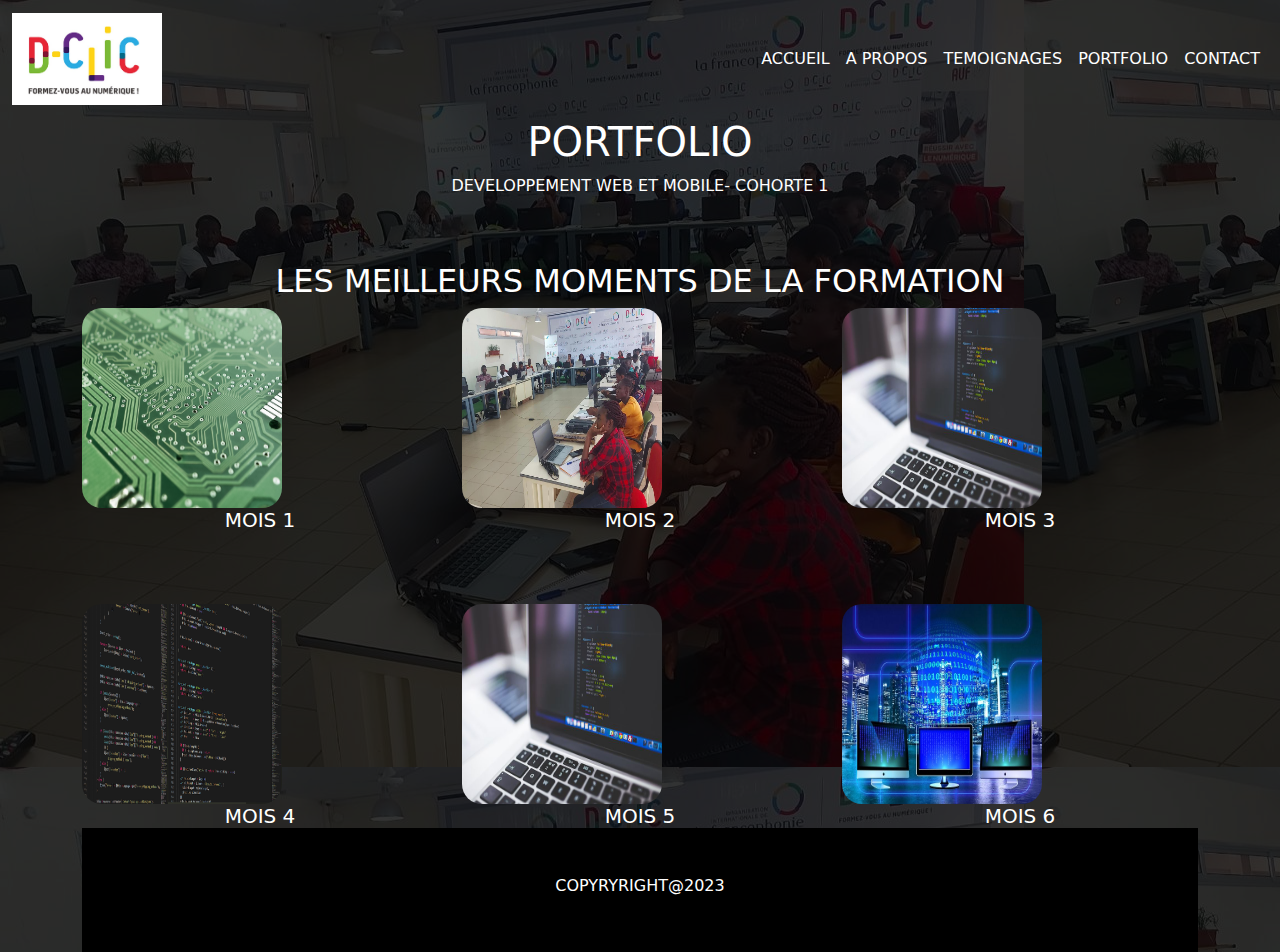
<file: index.html>
<!DOCTYPE html>
<html lang="en">

<head>
    <meta charset="UTF-8">
    <meta http-equiv="X-UA-Compatible" content="IE=edge">
    <meta name="viewport" content="width=device-width, initial-scale=1.0">
    <link rel="stylesheet" href="bootstrap-5.3.0-alpha3-dist/css/bootstrap.min.css">
    <link rel="stylesheet" href="style.css">
    <title>accueil</title>
</head>

<body>
    <div class="general">
        <nav class="navbar navbar-expand-md ">
            <div class="container-fluid">
                <a class="navbar-brand" href="#">
                    <img src="dclic.jpg" alt="Logo" width="150">
                </a>
                <button class="navbar-toggler" type="button" data-bs-toggle="collapse" data-bs-target="#navbarNav"
                    aria-controls="navbarNav" aria-expanded="false" aria-label="Toggle navigation">
                    <span class="navbar-toggler-icon"></span>
                </button>
                <div class="collapse navbar-collapse justify-content-end" id="navbarNav">
                    <ul class="navbar-nav">
                        <li class="nav-item">
                            <a class="nav-link" href="index.html">ACCUEIL</a>
                        </li>
                        <li class="nav-item">
                            <a class="nav-link" href="apropos.html">A PROPOS</a>
                        </li>
                        <li class="nav-item">
                            <a class="nav-link" href="temoignage.html">TEMOIGNAGES</a>
                        </li>
                        <li class="nav-item">
                            <a class="nav-link" href="portfolio.html">PORTFOLIO</a>
                        </li>
                        <li class="nav-item">
                            <a class="nav-link" href="contact.html">CONTACT</a>
                        </li>
                    </ul>
                </div>
            </div>
        </nav>
        <h1 style="color: white;">PORTFOLIO</h1>
        <P style="color: white;">DEVELOPPEMENT WEB ET MOBILE- COHORTE 1</P><br><br>

        <h2 style="color: white;">LES MEILLEURS MOMENTS DE LA FORMATION</h2>

        <div class="container">
            <div class="row row-cols-1 row-cols-md-3 g-4">
                <div class="col">
                    <div>
                        <img src="mois1.jpg" class="card-img" alt="...">
                        <div class="card-body">
                            <h5 class="card-title">MOIS 1</h5>

                        </div>

                    </div>
                </div>
                <div class="col">
                    <div>
                        <img src="fond.jpg" class="card-img" alt="...">
                        <div class="card-body">
                            <h5 class="card-title">MOIS 2</h5>
                        </div>
                    </div>
                </div>
                <div class="col">
                    <div >
                        <img src="mois2.jpg" class="card-img" alt="...">
                        <div class="card-body">
                            <h5 class="card-title">MOIS 3</h5>

                        </div>

                    </div>
                </div>
            </div>
            <br><br><br>


            <div class="row row-cols-1 row-cols-md-3 g-4">
                <div class="col">
                    <div >
                        <img src="mois3.png" class="card-img" alt="...">
                        <div class="card-body">
                            <h5 class="card-title">MOIS 4</h5>


                        </div>

                    </div>
                </div>
                <div class="col">
                    <div >
                        <img src="mois2.jpg" class="card-img" alt="...">
                        <div class="card-body">
                            <h5 class="card-title">MOIS 5</h5>
                        </div>
                    </div>
                </div>
                <div class="col">
                    <div >
                        <img src="mois6.jpg" class="card-img" alt="...">
                        <div class="card-body">
                            <h5 class="card-title">MOIS 6</h5>

                        </div>

                    </div>
                </div>
            </div>


            <div class="footer">
                <div class="footer-bottom text-white py-5">
                    <div class="container-fluid">
                        <div class="row">
                            <div class="col-12 ">
                                <h6 class="t"> COPYRYRIGHT@2023</h6>
                            </div>
                        </div>
                    </div>
                </div>
            </div>


        </div>
    </div>

</body>

</html>
</file>
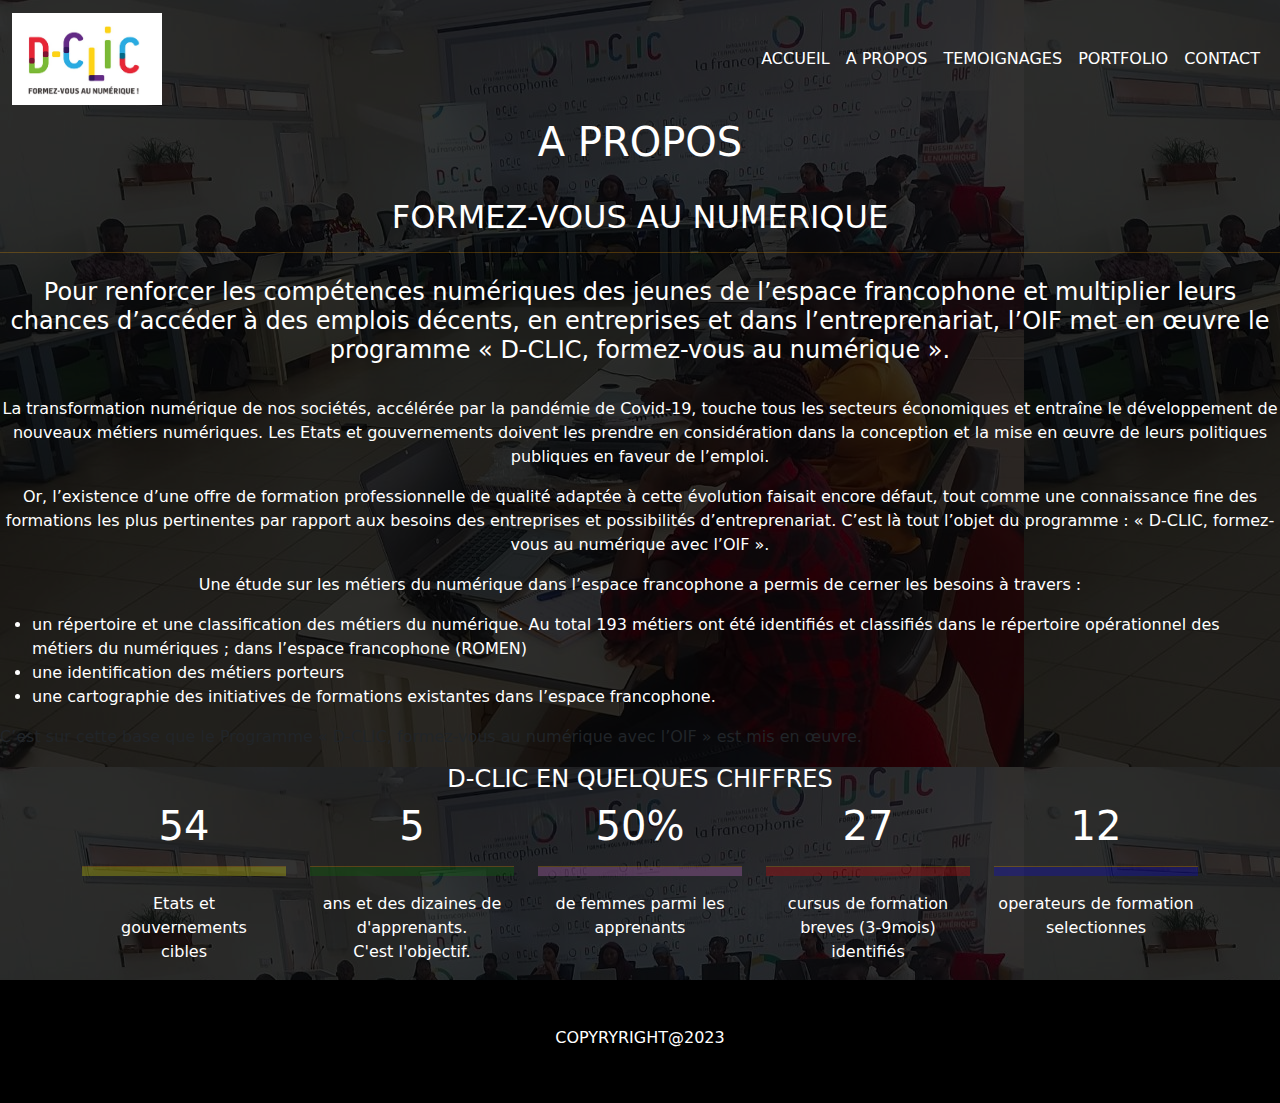
<file: apropos.html>
<!DOCTYPE html>
<html lang="en">

<head>
    <meta charset="UTF-8">
    <meta http-equiv="X-UA-Compatible" content="IE=edge">
    <meta name="viewport" content="width=device-width, initial-scale=1.0">
    <link rel="stylesheet" href="bootstrap-5.3.0-alpha3-dist/css/bootstrap.min.css">
    <link rel="stylesheet" href="style.css">
    <title>apropos</title>
</head>

<body>
    <div class="general">
        <nav class="navbar navbar-expand-md ">
            <div class="container-fluid">
                <a class="navbar-brand" href="#">
                    <img src="dclic.jpg" alt="Logo" width="150">
                </a>
                <button class="navbar-toggler" type="button" data-bs-toggle="collapse" data-bs-target="#navbarNav"
                    aria-controls="navbarNav" aria-expanded="false" aria-label="Toggle navigation">
                    <span class="navbar-toggler-icon"></span>
                </button>
                <div class="collapse navbar-collapse justify-content-end" id="navbarNav">
                    <ul class="navbar-nav">
                        <li class="nav-item">
                            <a class="nav-link" href="index.html">ACCUEIL</a>
                        </li>
                        <li class="nav-item">
                            <a class="nav-link" href="apropos.html">A PROPOS</a>
                        </li>
                        <li class="nav-item">
                            <a class="nav-link" href="temoignage.html">TEMOIGNAGES</a>
                        </li>
                        <li class="nav-item">
                            <a class="nav-link" href="portfolio.html">PORTFOLIO</a>
                        </li>
                        <li class="nav-item">
                            <a class="nav-link" href="contact.html">CONTACT</a>
                        </li>
                    </ul>
                </div>
            </div>
        </nav>
        <h1>A PROPOS</h1><br>
        <h2>FORMEZ-VOUS AU NUMERIQUE</h2>
        <hr>

        <h4>Pour renforcer les compétences numériques des jeunes de l’espace francophone et multiplier leurs chances
            d’accéder à des emplois décents, en entreprises et dans l’entreprenariat, l’OIF met en œuvre le programme «
            D-CLIC, formez-vous au numérique ».</h4>
        <br>
        <P>La transformation numérique de nos sociétés, accélérée par la pandémie de Covid-19, touche tous les secteurs
            économiques et entraîne le développement de nouveaux métiers numériques. Les Etats et gouvernements doivent
            les prendre en considération dans la conception et la mise en œuvre de leurs politiques publiques en faveur
            de l’emploi.</P>

        <p>Or, l’existence d’une offre de formation professionnelle de qualité adaptée à cette évolution faisait encore
            défaut, tout comme une connaissance fine des formations les plus pertinentes par rapport aux besoins des
            entreprises et possibilités d’entreprenariat. C’est là tout l’objet du programme : « D-CLIC, formez-vous au
            numérique avec l’OIF ».</p>

        <p>Une étude sur les métiers du numérique dans l’espace francophone a permis de cerner les besoins à travers :

        <ul class="liste">
            <li>un répertoire et une classification des métiers du numérique. Au total 193 métiers ont été identifiés et
                classifiés dans le répertoire opérationnel des métiers du numériques ; dans l’espace francophone (ROMEN)
            </li>
            <li>une identification des métiers porteurs</li>
            <li>une cartographie des initiatives de formations existantes dans l’espace francophone.</li>
        </ul>
        C’est sur cette base que le Programme « D-CLIC, formez-vous au numérique avec l’OIF » est mis en œuvre. </P>

        <h4>D-CLIC EN QUELQUES CHIFFRES</h4>

        <div class="container">
            <div class="row">
                <div class="col chiffre">
                    <h1>54</h1>
                    <hr class="trait1" value="50" max="50">
                    <p>Etats et<br>gouvernements<br>cibles</p>

                </div>
                <div class="col chiffre">
                    <h1>5</h1>
                    <hr class="trait2" value="50" max="50">
                    <p>ans et des dizaines de<br>d'apprenants.<br>C'est l'objectif.</p>

                </div>
                <div class="col chiffre">
                    <h1>50%</h1>
                    <hr class="trait3" value="50" max="50">
                    <p>de femmes parmi les <br>apprenants</p>

                </div>
                <div class="col chiffre">
                    <h1>27</h1>
                    <hr class="trait4" value="50" max="50">
                    <p>cursus de formation<br>breves (3-9mois)<br>identifiés</p>

                </div>
                <div class="col chiffre">
                    <h1>12</h1>
                    <hr class="trait5" value="50" max="50">
                    <p>operateurs de formation<br>selectionnes</p>

                </div>
            </div>

        </div>






        <div class="footer">
            <div class="footer-bottom text-white py-5">
                <div class="container-fluid">
                    <div class="row">
                        <div class="col-12 ">
                            <h6 class="t"> COPYRYRIGHT@2023</h6>
                        </div>
                    </div>
                </div>
            </div>
        </div>
</body>
</file>
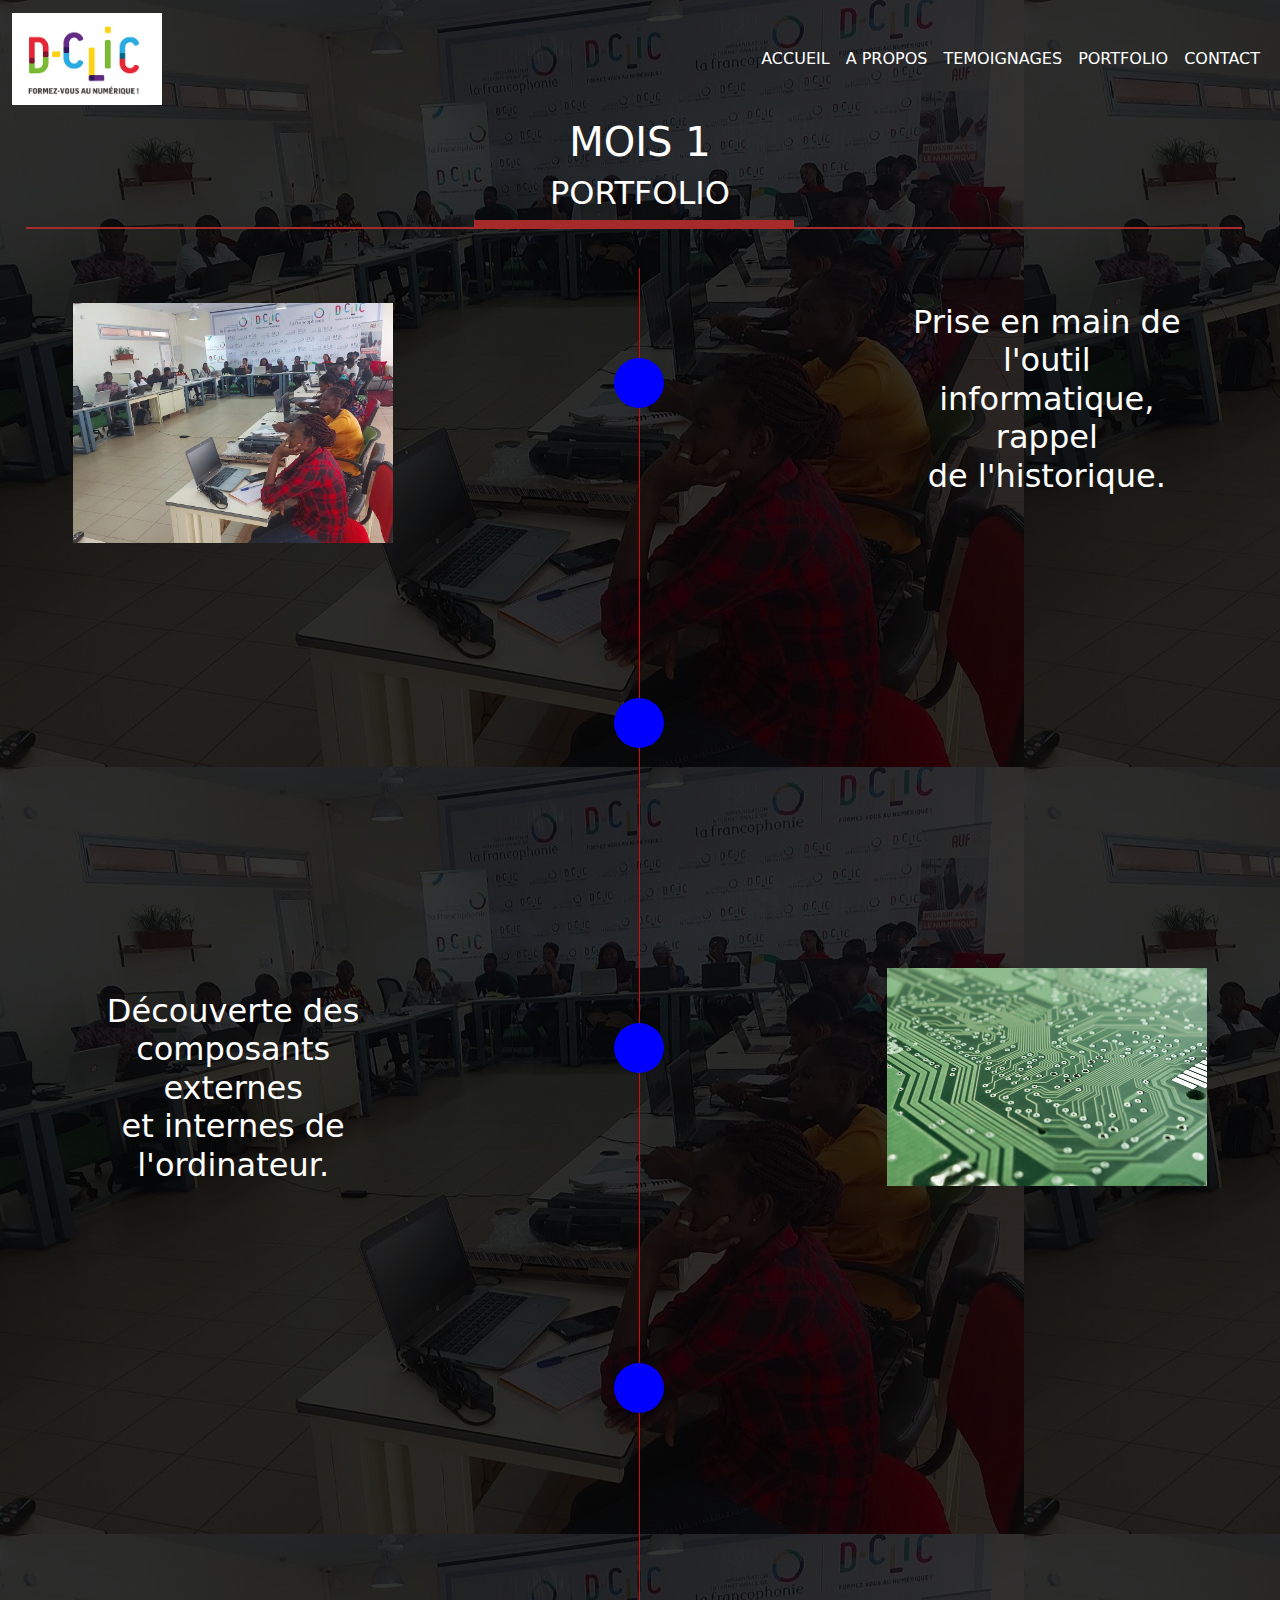
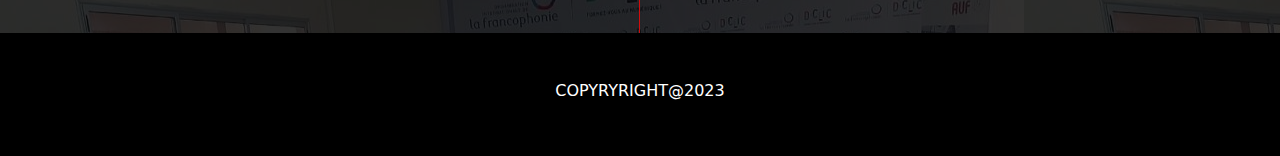
<file: portfolio.html>
<!DOCTYPE html>
<html lang="en">

<head>
    <meta charset="UTF-8">
    <meta http-equiv="X-UA-Compatible" content="IE=edge">
    <meta name="viewport" content="width=device-width, initial-scale=1.0">
    <link rel="stylesheet" href="bootstrap-5.3.0-alpha3-dist/css/bootstrap.min.css">
    <link rel="stylesheet" href="style.css">
    <title>accueil</title>
</head>

<body>
    <div class="general">
        <nav class="navbar navbar-expand-md ">
            <div class="container-fluid">
                <a class="navbar-brand" href="#">
                    <img src="dclic.jpg" alt="Logo" width="150">
                </a>
                <button class="navbar-toggler" type="button" data-bs-toggle="collapse" data-bs-target="#navbarNav"
                    aria-controls="navbarNav" aria-expanded="false" aria-label="Toggle navigation">
                    <span class="navbar-toggler-icon"></span>
                </button>
                <div class="collapse navbar-collapse justify-content-end" id="navbarNav">
                    <ul class="navbar-nav">
                        <li class="nav-item">
                            <a class="nav-link" href="index.html">ACCUEIL</a>
                        </li>
                        <li class="nav-item">
                            <a class="nav-link" href="apropos.html">A PROPOS</a>
                        </li>
                        <li class="nav-item">
                            <a class="nav-link" href="temoignage.html">TEMOIGNAGES</a>
                        </li>
                        <li class="nav-item">
                            <a class="nav-link" href="portfolio.html">PORTFOLIO</a>
                        </li>
                        <li class="nav-item">
                            <a class="nav-link" href="contact.html">CONTACT</a>
                        </li>
                    </ul>
                </div>
            </div>
        </nav>


        <h1 class="ok">MOIS 1</h1>
    <h2 class="ok">PORTFOLIO</h2>
    <div class="bon"></div>
    <div class="cool"></div>
    <br><br>
    <div class="ima">
    <div class="reg" style="width: 25%;">
        <img src="fond.jpg" class="card-img-top" alt="...">
                <br><br><br><br><br><br>
                <div class="card-body">
                    
                </div>
            </div> 

            <div class="is">    <span></span><span class="salif"></span> </div>
            <div class="regi" style="width: 25%;">

                <div class="card-body">
                    <h2 style="color: white;" class="card-text">Prise en main de l'outil <br> informatique, rappel <br> de l'historique.</h2>
                </div> <br>
                
            </div>
    </div>
        <div class="ima">
            <div class="regi" style="width: 25%;">
                
                        <br>
                        <div class="card-body">
                            <h2 style="color: white;" class="card-text">Découverte     des <br> composants externes <br> et    internes    de <br> l'ordinateur.</h2>
                        </div>
                    </div> 
        
                    <div class="is">    <span></span><span class="salif"></span> </div>
                    <div class="regi" style="width: 25%;">
                        <img src="mois1.jpg" class="card-img-top" alt="...">
        
                        
                    </div>
        </div>






        <div class="footer">
            <div class="footer-bottom text-white py-5">
                <div class="container-fluid">
                    <div class="row">
                        <div class="col-12 ">
                            <h6 class="t"> COPYRYRIGHT@2023</h6>
                        </div>
                    </div>
                </div>
            </div>
        </div>

</body>
</file>
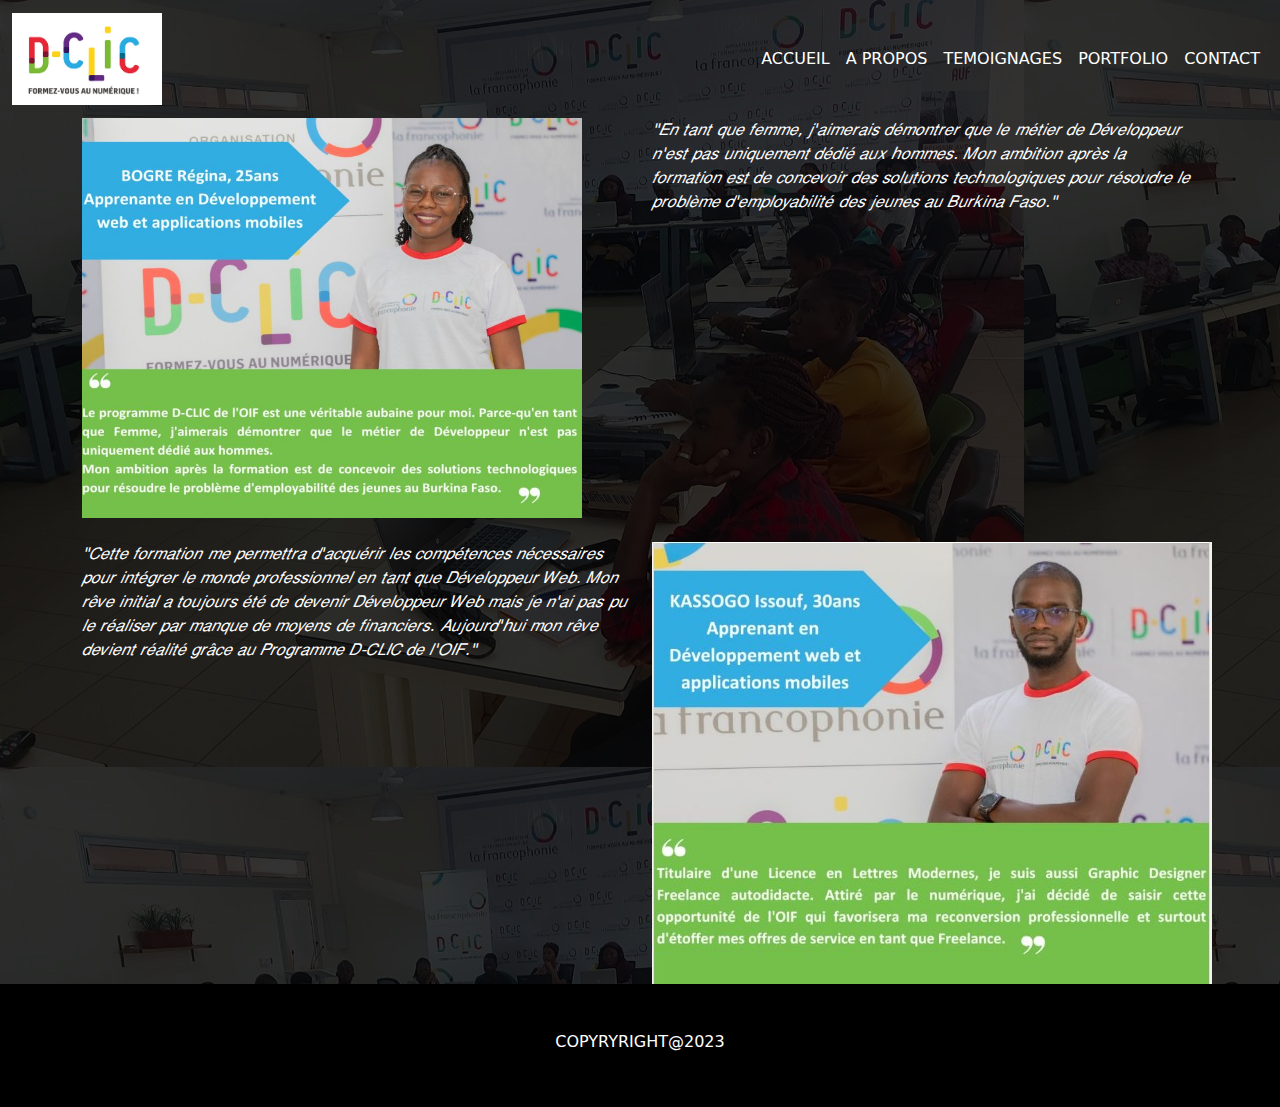
<file: temoignage.html>
<!DOCTYPE html>
<html lang="en">

<head>
    <meta charset="UTF-8">
    <meta http-equiv="X-UA-Compatible" content="IE=edge">
    <meta name="viewport" content="width=device-width, initial-scale=1.0">
    <link rel="stylesheet" href="bootstrap-5.3.0-alpha3-dist/css/bootstrap.min.css">
    <link rel="stylesheet" href="style.css">
    <title>accueil</title>
</head>

<body>
    <div class="general">
        <nav class="navbar navbar-expand-md ">
            <div class="container-fluid">
                <a class="navbar-brand" href="#">
                    <img src="dclic.jpg" alt="Logo" width="150">
                </a>
                <button class="navbar-toggler" type="button" data-bs-toggle="collapse" data-bs-target="#navbarNav"
                    aria-controls="navbarNav" aria-expanded="false" aria-label="Toggle navigation">
                    <span class="navbar-toggler-icon"></span>
                </button>
                <div class="collapse navbar-collapse justify-content-end" id="navbarNav">
                    <ul class="navbar-nav">
                        <li class="nav-item">
                            <a class="nav-link" href="index.html">ACCUEIL</a>
                        </li>
                        <li class="nav-item">
                            <a class="nav-link" href="apropos.html">A PROPOS</a>
                        </li>
                        <li class="nav-item">
                            <a class="nav-link" href="temoignage.html">TEMOIGNAGES</a>
                        </li>
                        <li class="nav-item">
                            <a class="nav-link" href="portfolio.html">PORTFOLIO</a>
                        </li>
                        <li class="nav-item">
                            <a class="nav-link" href="contact.html">CONTACT</a>
                        </li>
                    </ul>
                </div>
            </div>
        </nav>

        <div class="container">
            <div class="row">

                <div class="col-6">
                    <img src="regina.jpg" alt="" class="reg">

                </div>
                <div class="col-6 text-white"> <i>"𝐸𝑛 𝑡𝑎𝑛𝑡 𝑞𝑢𝑒 𝑓𝑒𝑚𝑚𝑒, 𝑗'𝑎𝑖𝑚𝑒𝑟𝑎𝑖𝑠
                        𝑑𝑒́𝑚𝑜𝑛𝑡𝑟𝑒𝑟 𝑞𝑢𝑒 𝑙𝑒 𝑚𝑒́𝑡𝑖𝑒𝑟 𝑑𝑒 𝐷𝑒́𝑣𝑒𝑙𝑜𝑝𝑝𝑒𝑢𝑟 𝑛'𝑒𝑠𝑡 𝑝𝑎𝑠
                        𝑢𝑛𝑖𝑞𝑢𝑒𝑚𝑒𝑛𝑡 𝑑𝑒́𝑑𝑖𝑒́ 𝑎𝑢𝑥 ℎ𝑜𝑚𝑚𝑒𝑠.
                        𝑀𝑜𝑛 𝑎𝑚𝑏𝑖𝑡𝑖𝑜𝑛 𝑎𝑝𝑟𝑒̀𝑠 𝑙𝑎 𝑓𝑜𝑟𝑚𝑎𝑡𝑖𝑜𝑛 𝑒𝑠𝑡 𝑑𝑒 𝑐𝑜𝑛𝑐𝑒𝑣𝑜𝑖𝑟
                        𝑑𝑒𝑠 𝑠𝑜𝑙𝑢𝑡𝑖𝑜𝑛𝑠 𝑡𝑒𝑐ℎ𝑛𝑜𝑙𝑜𝑔𝑖𝑞𝑢𝑒𝑠 𝑝𝑜𝑢𝑟 𝑟𝑒́𝑠𝑜𝑢𝑑𝑟𝑒 𝑙𝑒
                        𝑝𝑟𝑜𝑏𝑙𝑒̀𝑚𝑒 𝑑'𝑒𝑚𝑝𝑙𝑜𝑦𝑎𝑏𝑖𝑙𝑖𝑡𝑒́ 𝑑𝑒𝑠 𝑗𝑒𝑢𝑛𝑒𝑠 𝑎𝑢
                        𝐵𝑢𝑟𝑘𝑖𝑛𝑎 𝐹𝑎𝑠𝑜."
                    </i> </div>
            </div>
            <br>

            <div class="row">
                <div class="col-6 text-white"><i>"𝐶𝑒𝑡𝑡𝑒 𝑓𝑜𝑟𝑚𝑎𝑡𝑖𝑜𝑛 𝑚𝑒 𝑝𝑒𝑟𝑚𝑒𝑡𝑡𝑟𝑎
                        𝑑'𝑎𝑐𝑞𝑢𝑒́𝑟𝑖𝑟 𝑙𝑒𝑠 𝑐𝑜𝑚𝑝𝑒́𝑡𝑒𝑛𝑐𝑒𝑠 𝑛𝑒́𝑐𝑒𝑠𝑠𝑎𝑖𝑟𝑒𝑠 𝑝𝑜𝑢𝑟
                        𝑖𝑛𝑡𝑒́𝑔𝑟𝑒𝑟 𝑙𝑒 𝑚𝑜𝑛𝑑𝑒 𝑝𝑟𝑜𝑓𝑒𝑠𝑠𝑖𝑜𝑛𝑛𝑒𝑙 𝑒𝑛 𝑡𝑎𝑛𝑡 𝑞𝑢𝑒
                        𝐷𝑒́𝑣𝑒𝑙𝑜𝑝𝑝𝑒𝑢𝑟 𝑊𝑒𝑏. 𝑀𝑜𝑛 𝑟𝑒̂𝑣𝑒 𝑖𝑛𝑖𝑡𝑖𝑎𝑙 𝑎 𝑡𝑜𝑢𝑗𝑜𝑢𝑟𝑠 𝑒́𝑡𝑒́
                        𝑑𝑒 𝑑𝑒𝑣𝑒𝑛𝑖𝑟 𝐷𝑒́𝑣𝑒𝑙𝑜𝑝𝑝𝑒𝑢𝑟 𝑊𝑒𝑏 𝑚𝑎𝑖𝑠 𝑗𝑒 𝑛'𝑎𝑖 𝑝𝑎𝑠 𝑝𝑢 𝑙𝑒
                        𝑟𝑒́𝑎𝑙𝑖𝑠𝑒𝑟 𝑝𝑎𝑟 𝑚𝑎𝑛𝑞𝑢𝑒 𝑑𝑒 𝑚𝑜𝑦𝑒𝑛𝑠 𝑑𝑒 𝑓𝑖𝑛𝑎𝑛𝑐𝑖𝑒𝑟𝑠.
                        𝐴𝑢𝑗𝑜𝑢𝑟𝑑'ℎ𝑢𝑖 𝑚𝑜𝑛 𝑟𝑒̂𝑣𝑒 𝑑𝑒𝑣𝑖𝑒𝑛𝑡 𝑟𝑒́𝑎𝑙𝑖𝑡𝑒́ 𝑔𝑟𝑎̂𝑐𝑒 𝑎𝑢
                        𝑃𝑟𝑜𝑔𝑟𝑎𝑚𝑚𝑒 𝐷-𝐶𝐿𝐼𝐶 𝑑𝑒 𝑙'𝑂𝐼𝐹."
                    </i></div>
                <div class="col-6">
                    <img src="issouf.jpg" alt="">

                </div>
            </div>
        </div>






        <div class="footer">
            <div class="footer-bottom text-white py-5">
                <div class="container-fluid">
                    <div class="row">
                        <div class="col-12 ">
                            <h6 class="t"> COPYRYRIGHT@2023</h6>
                        </div>
                    </div>
                </div>
            </div>
        </div>

</body>
</file>
<file: style.css>
body{
    background-image: url(fond.jpg);

}
.general{
    height: max-content;
    width: 100%;
    background-color: rgba(0, 0, 0, 0.8);
}
.footer{
    background-color: black;
    margin-bottom: end;
    text-align: center;
}
P{
    text-align: center;
}
h1{
 text-align: center;
 color: white;
}
h2{
    text-align: center;
    color: white;
}
hr{
    color: orange;
    height: 10px;
}
p{
    color: white;
}
h4{
    color: white;
    text-align: center;
}
.trait1{
    background-color: yellow;
    text-align: center;
}
.trait2{
    background-color: green;
    text-align: center;
}
.trait3{
    background-color: violet;
    text-align: center;
}
.trait4{
    background-color: red;
    text-align: center;
}
.trait5{
    background-color: blue;
    text-align: center;
}
.chiffre{
    color: white;
    text-align: center;
}
.liste{
    color: white;
}
.nav-link{
   color: white;
}
.contenair{
    margin-top: 10px;
}
.card-img{
    height: 200px;
    width: 200px;
    border-radius: 20px;
}
.card-title{
    color: white;
    text-align: center;
}
.reg{
    height: 400px;
    width: 500px;
}
.cont{
    color: rgb(132, 132, 240);
}
.tact{
    color: aquamarine;
}

.cc {
    color: white;
}

.ima {
    display: flex;
    justify-content: space-around;
}

.salif {
    background-color: rgb(255, 0, 251);
    margin-top: 290px
}

.is {
    width: 1px;
    height: 700px;
    background-color: rgb(209, 12, 12);
    margin-left: 100px;
    margin-right: 100px;
    margin-top: -35px;
}
.is span {
    display: block;
    width: 50px;
    height: 50px;
    background-color: blue;
    position: relative;
    right: 25px;
    top: 90px;
    border-radius: 50px;
}

.bon {
    width: 25%;
    height: 7px;
    background-color: brown;
    margin-left: 37%;
    margin-bottom: -2%;
}

.cool {
    width: 95%;
    height: 2px;
    background-color: brown;
    margin: 2%;
}
</file>
